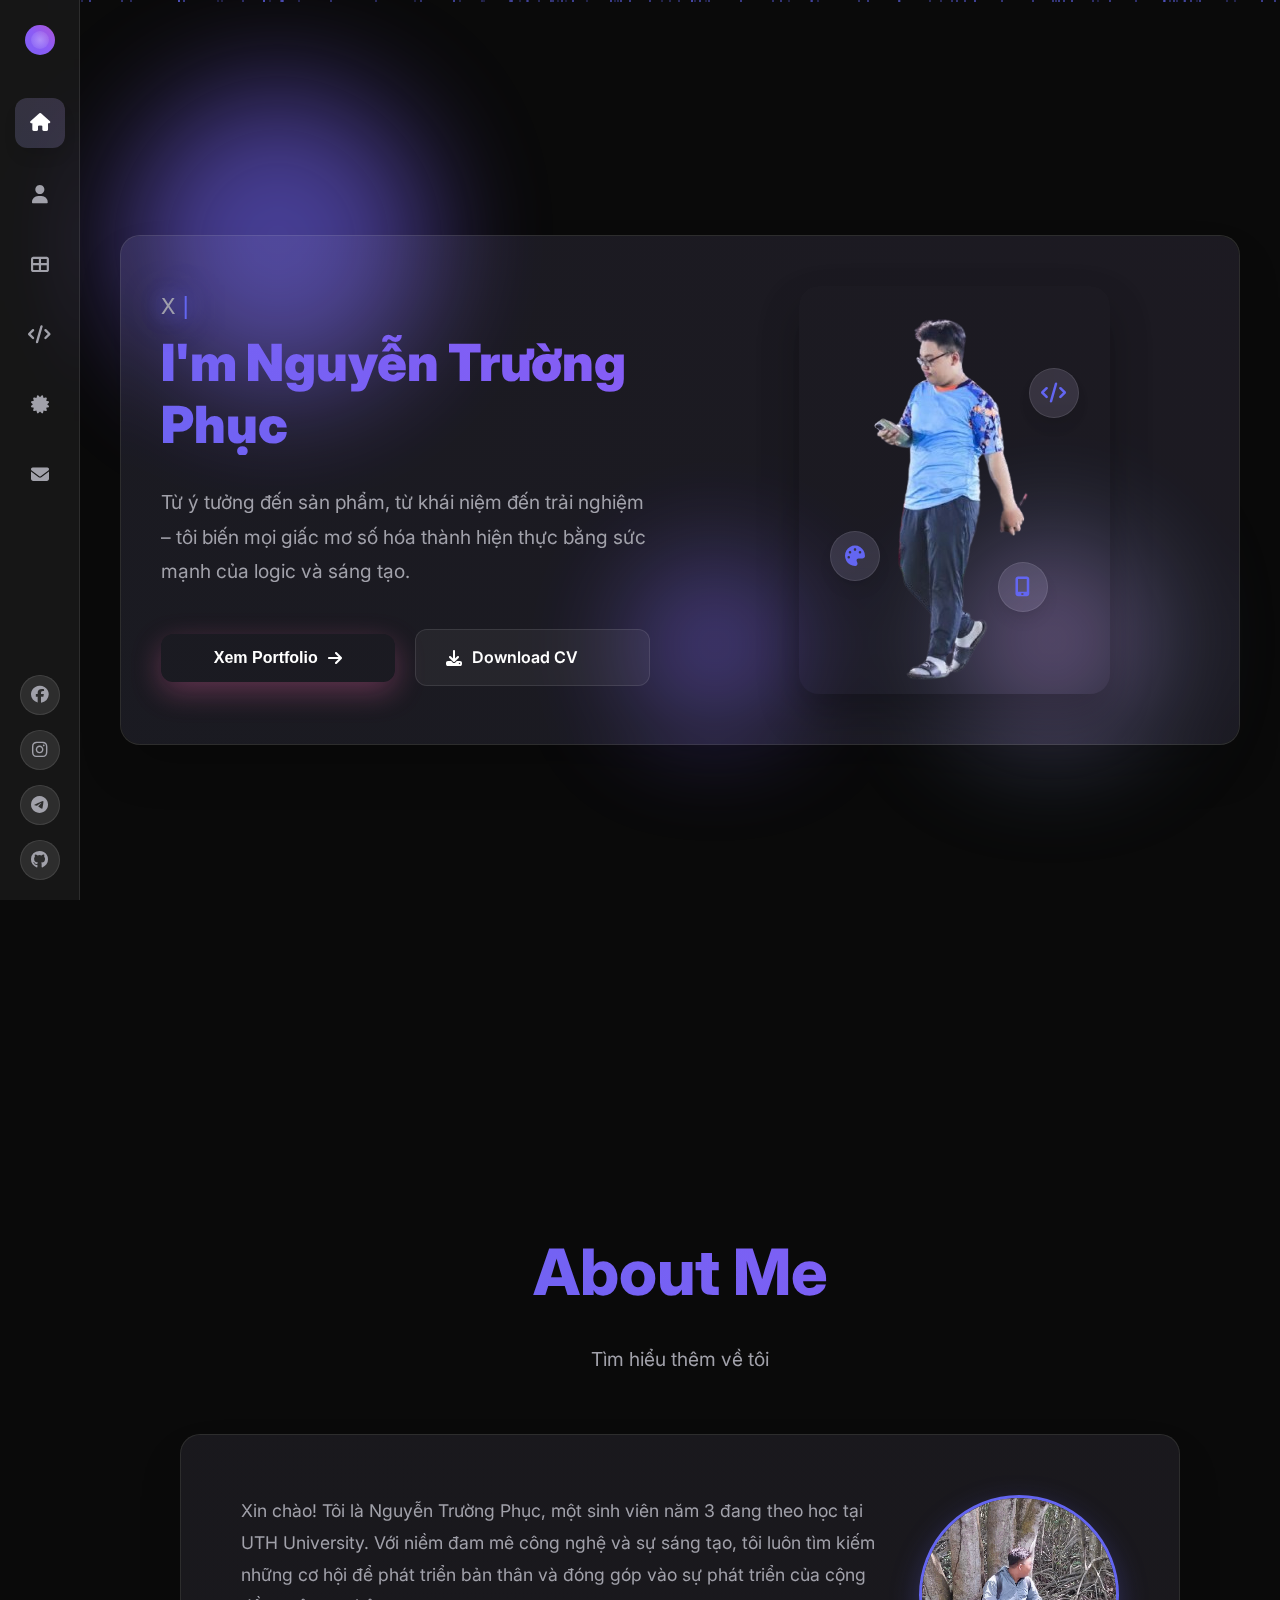
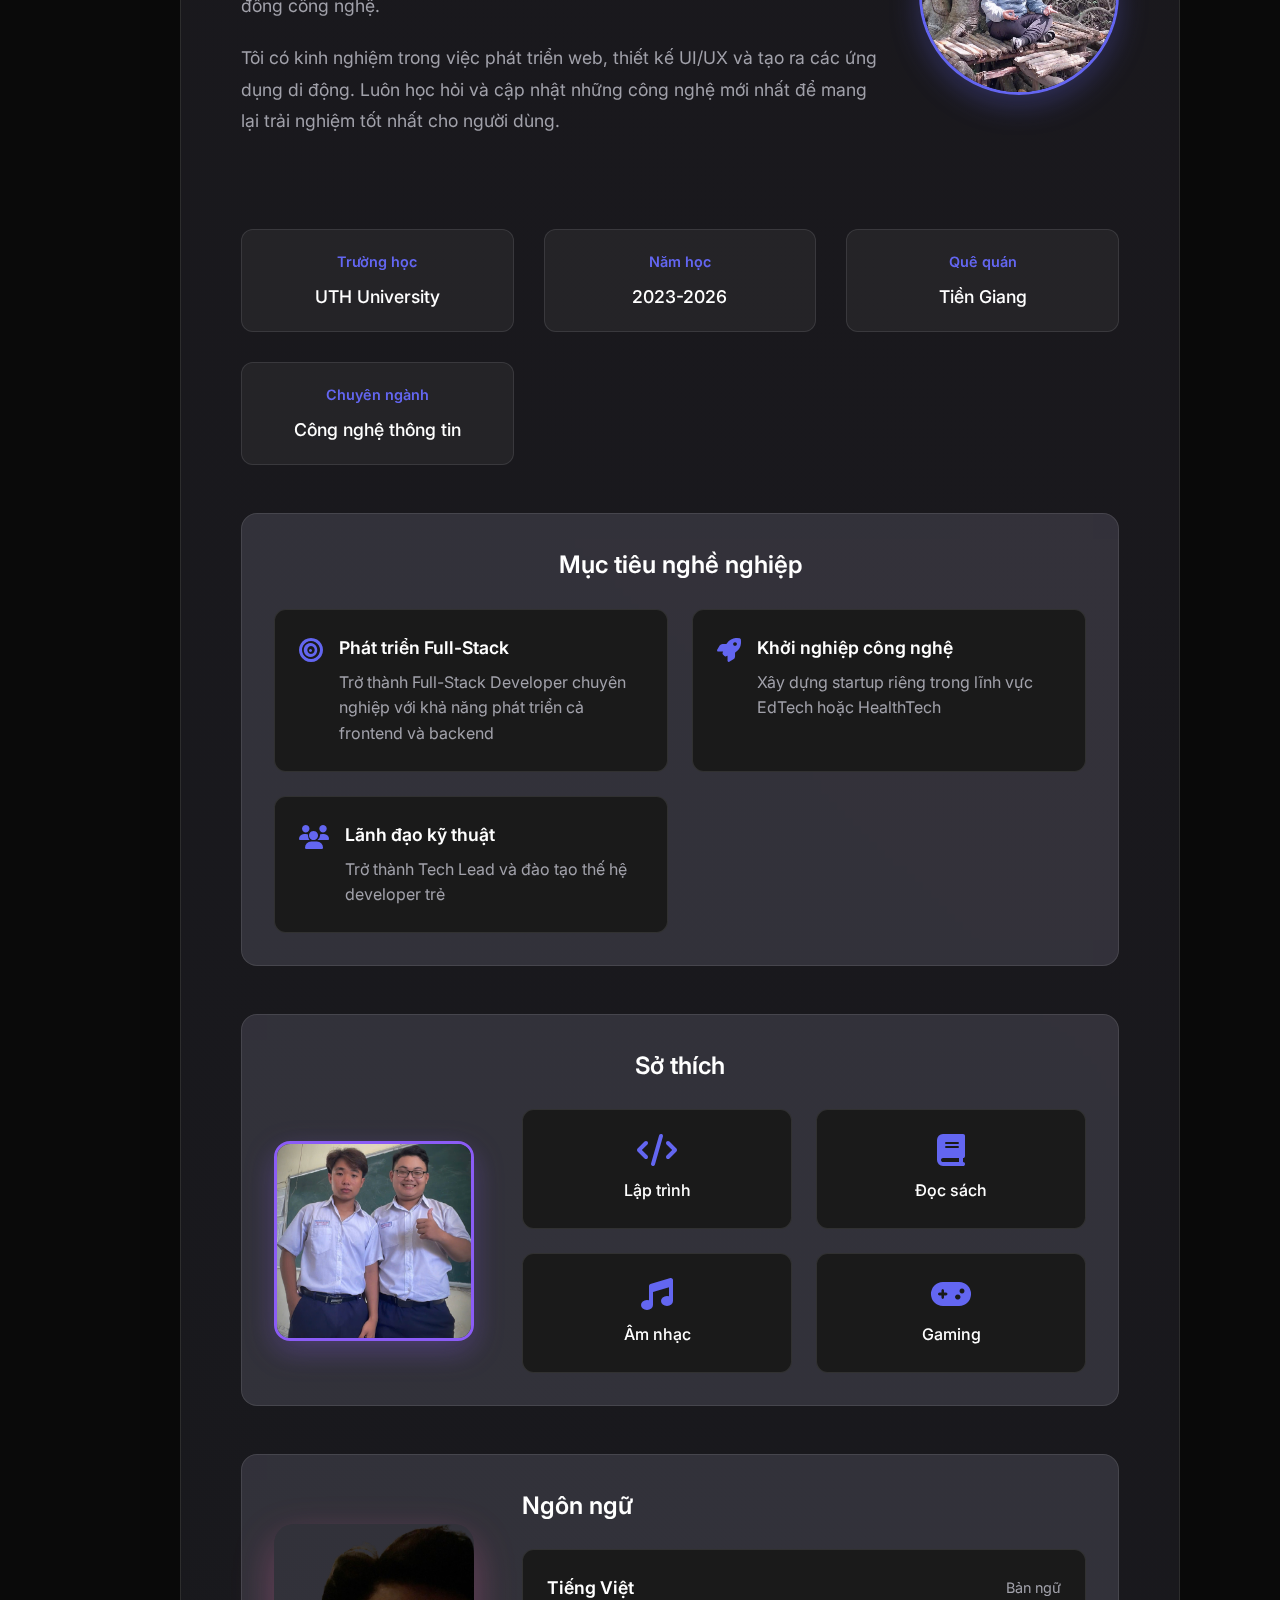
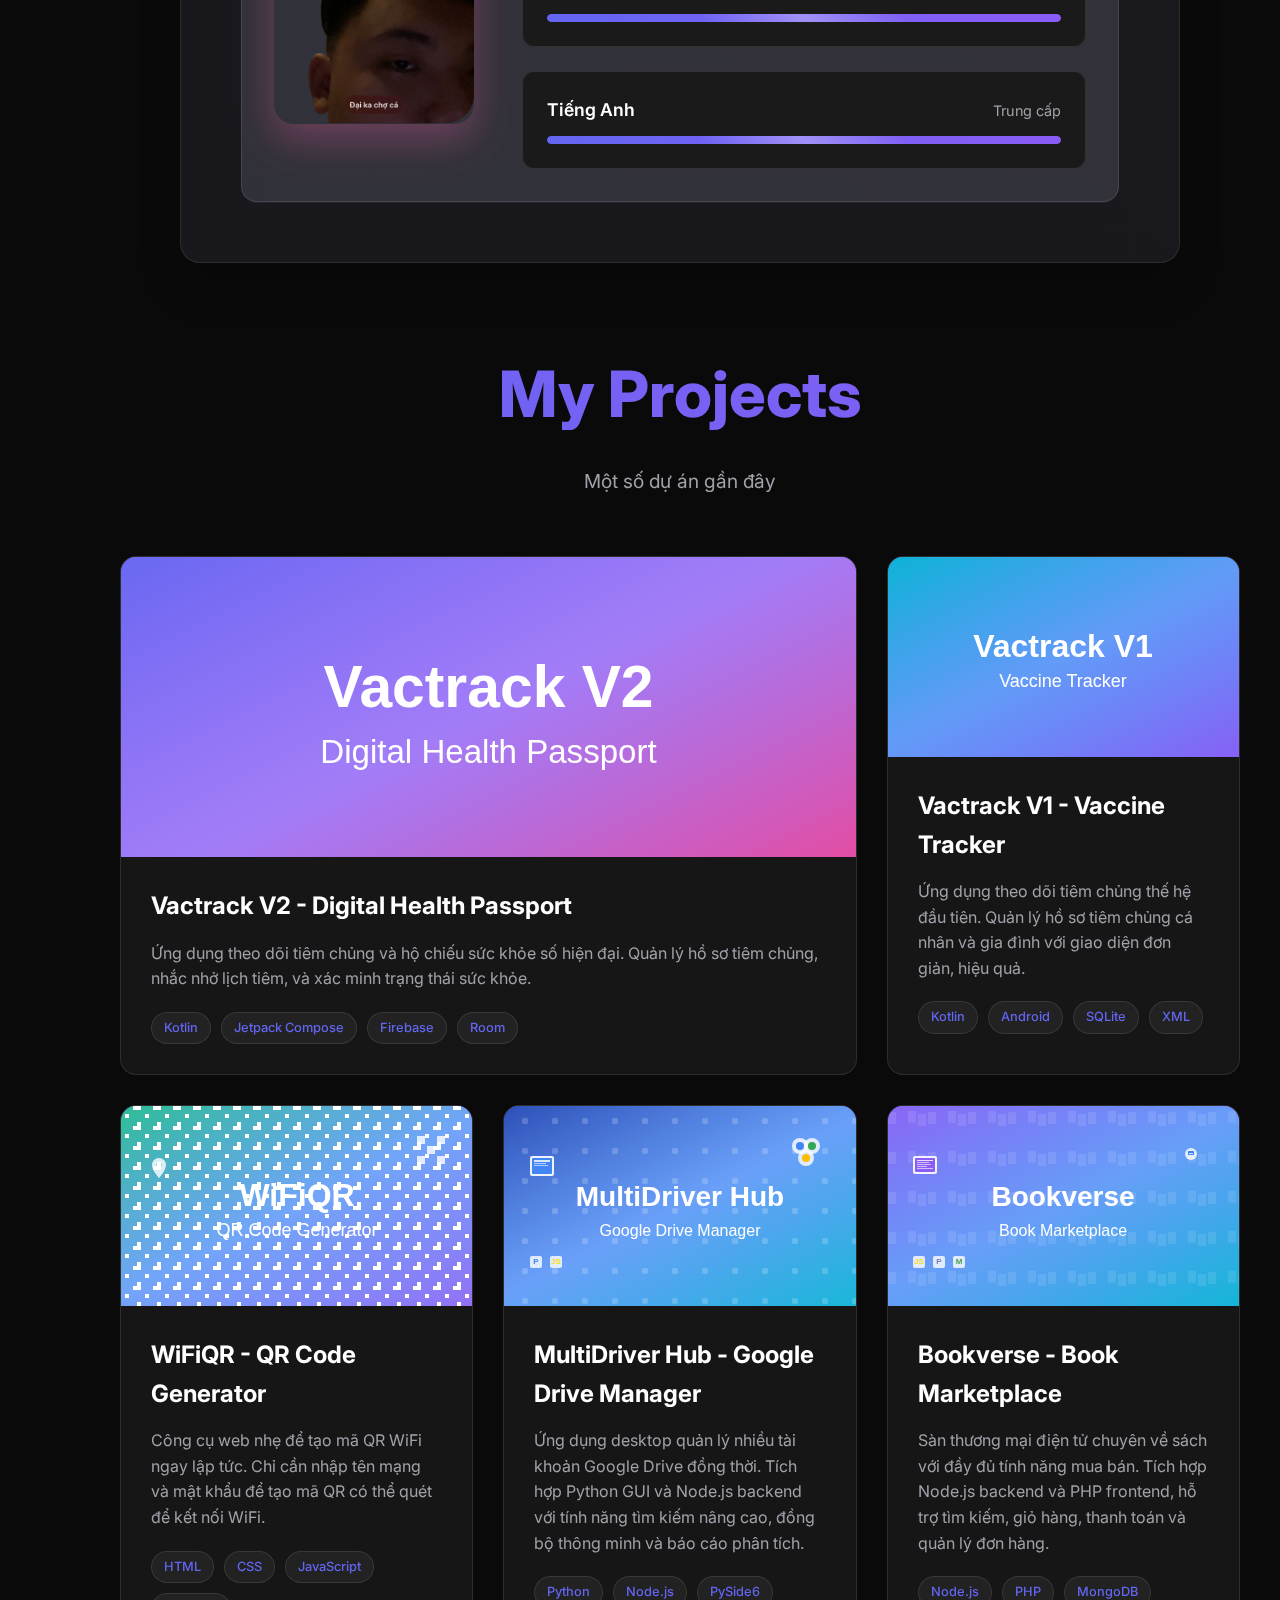
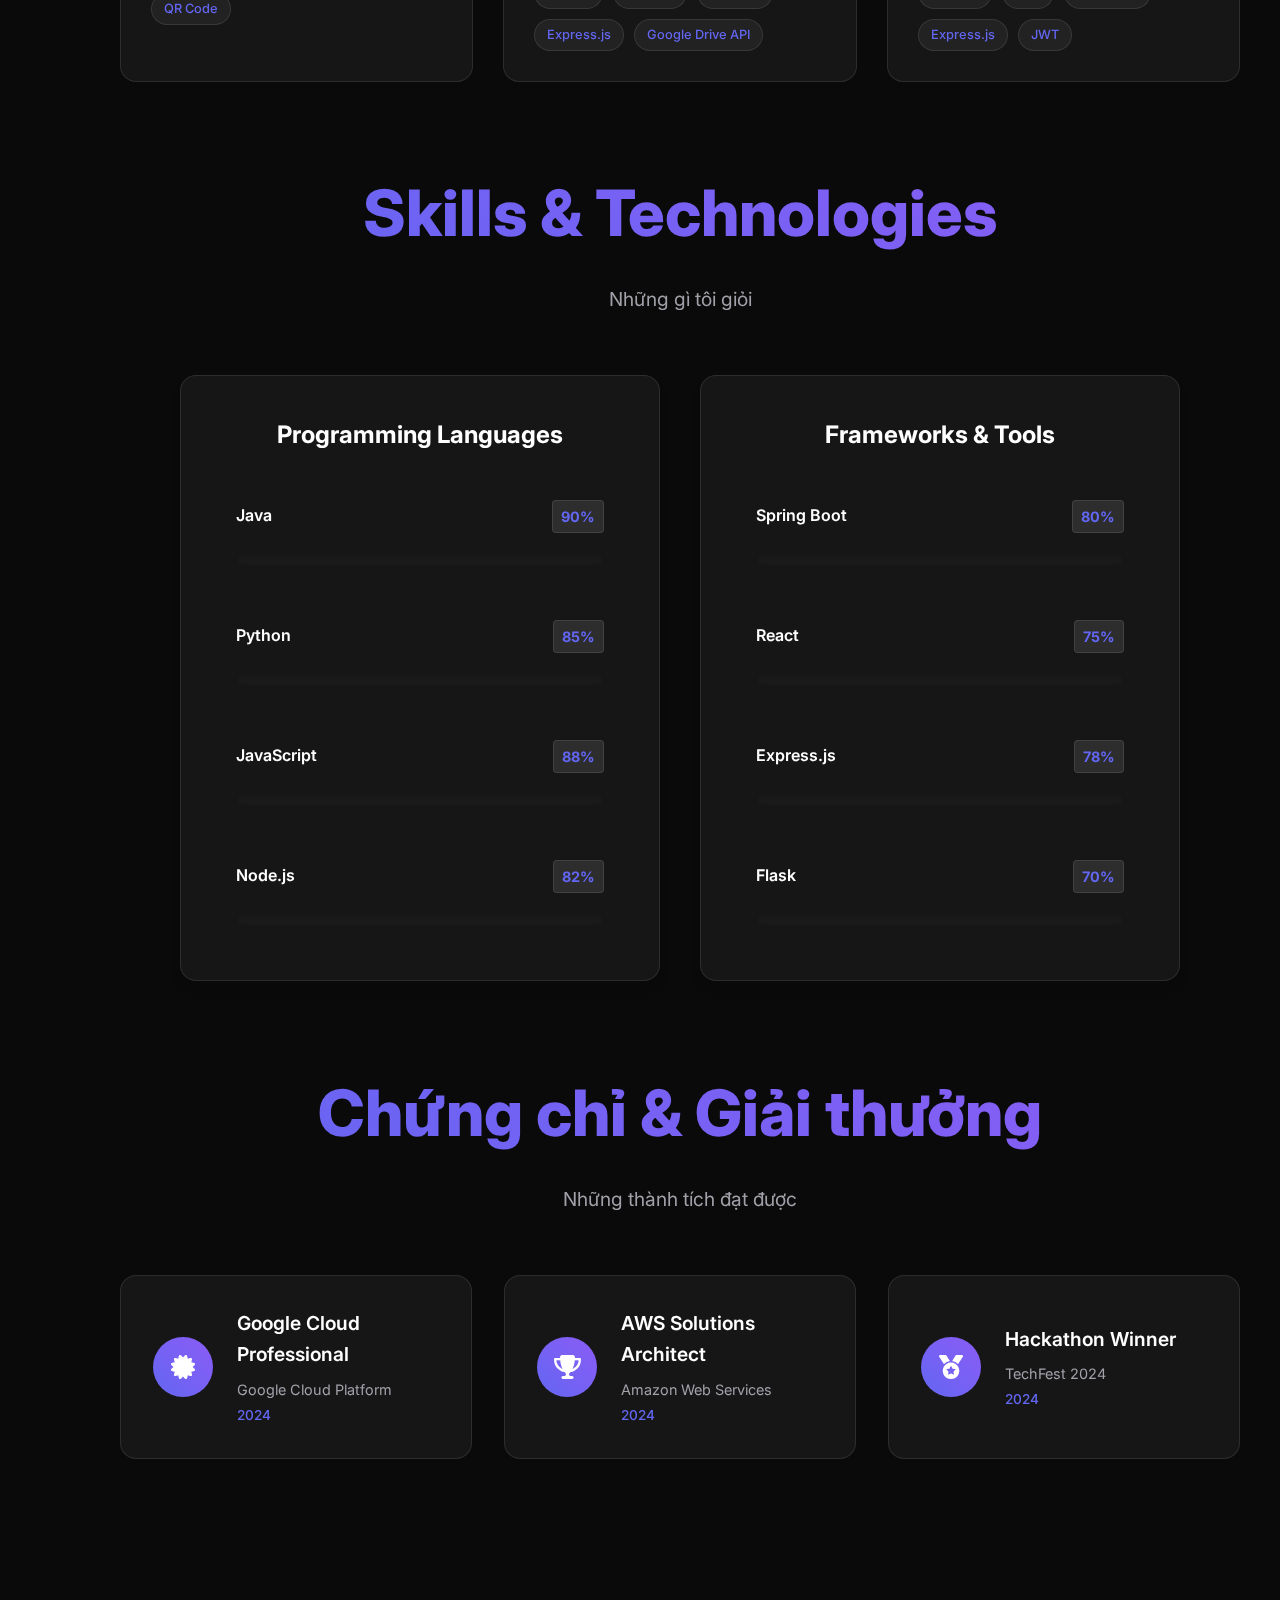
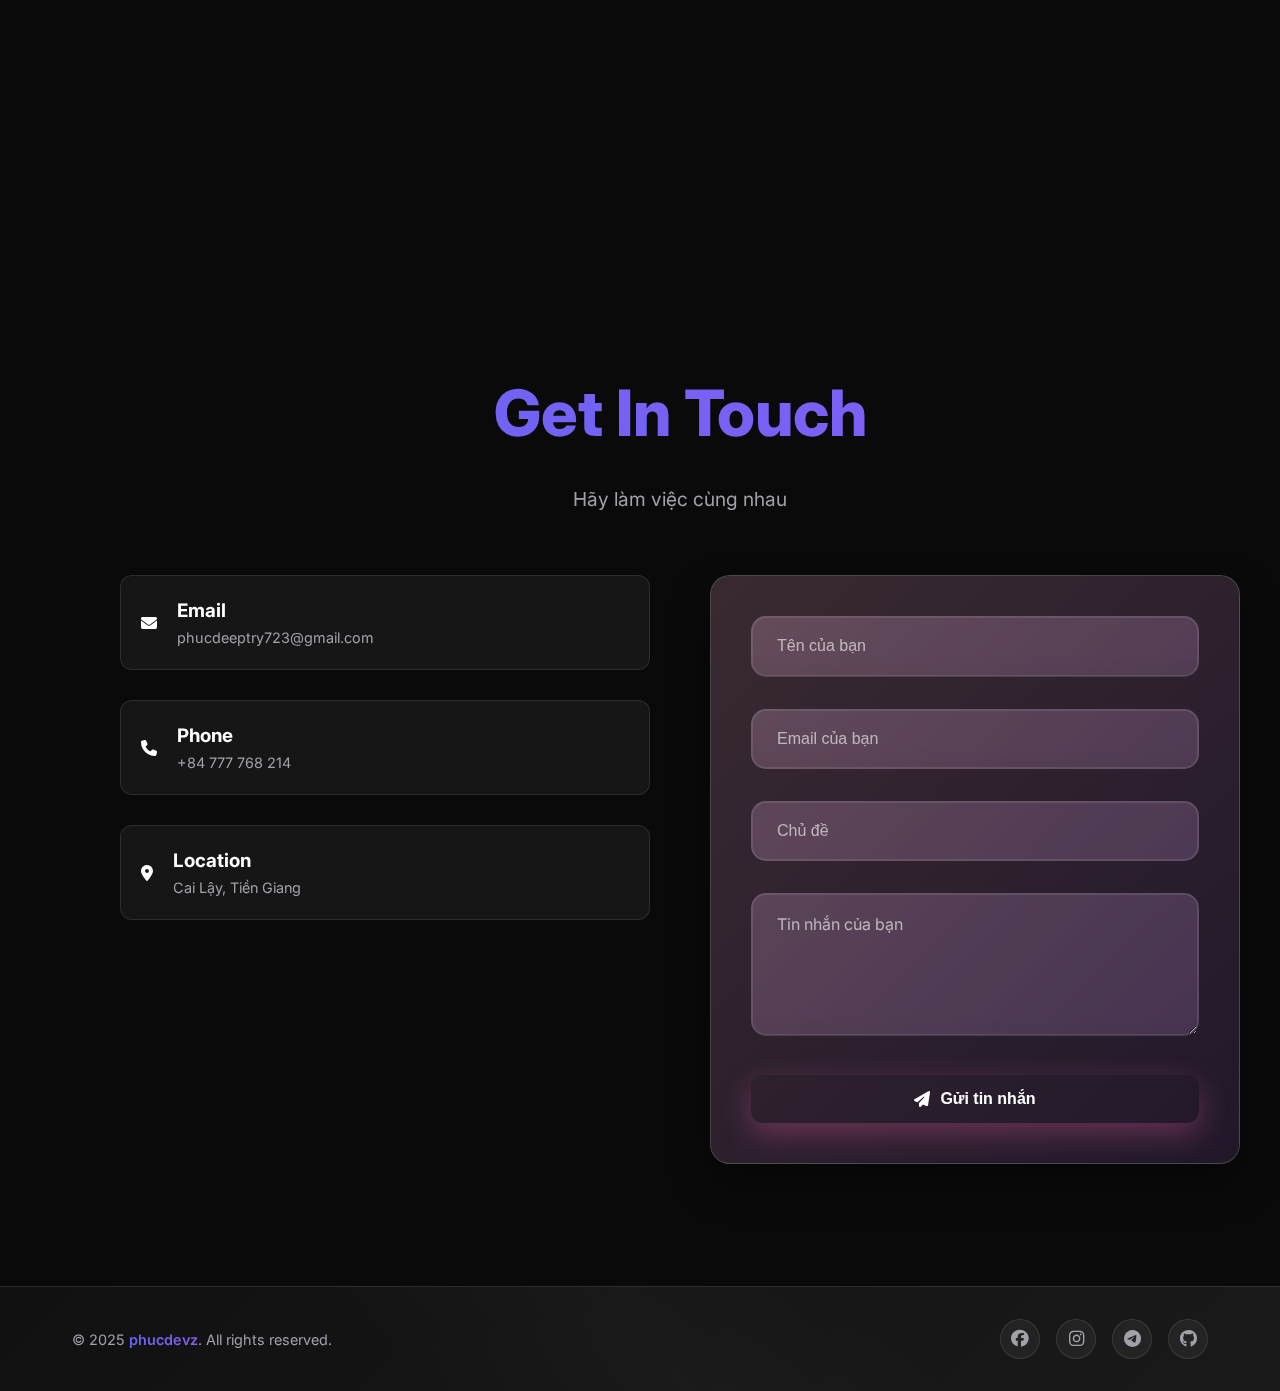
<file: index.html>
<!DOCTYPE html>
<html lang="vi">
<head>
    <meta charset="UTF-8">
    <meta name="viewport" content="width=device-width, initial-scale=1.0">
    <title>Nguyễn Trường Phục - Portfolio</title>
    <link href="https://fonts.googleapis.com/css2?family=Inter:wght@300;400;500;600;700;800;900&display=swap" rel="stylesheet">
    <link rel="stylesheet" href="https://cdnjs.cloudflare.com/ajax/libs/font-awesome/6.4.0/css/all.min.css">
    <link rel="stylesheet" href="styles.css">
</head>
<body>
    <div class="bg-effects">
        <div class="gradient-orb orb-1"></div>
        <div class="gradient-orb orb-2"></div>
        <div class="gradient-orb orb-3"></div>
    <div class="particles" id="particles"></div>
    </div>

    <nav class="sidebar">
        <div class="sidebar-header">
            <div class="logo">
                <div class="logo-icon">
                    <div class="logo-sphere"></div>
                </div>
            </div>
        </div>
        
        <div class="sidebar-nav">
            <a href="#home" class="nav-item active" data-tooltip="Home">
                <i class="fas fa-home"></i>
            </a>
            <a href="#about" class="nav-item" data-tooltip="About">
                <i class="fas fa-user"></i>
            </a>
            <a href="#projects" class="nav-item" data-tooltip="Projects">
                <i class="fas fa-th-large"></i>
            </a>
            <a href="#skills" class="nav-item" data-tooltip="Skills">
                <i class="fas fa-code"></i>
            </a>
            <a href="#certificates" class="nav-item" data-tooltip="Certificates">
                <i class="fas fa-certificate"></i>
            </a>
            <a href="#contact" class="nav-item" data-tooltip="Contact">
                <i class="fas fa-envelope"></i>
            </a>
        </div>

        <div class="sidebar-footer">
            <div class="social-links">
                <a href="https://facebook.com/phucdev.z" class="social-link" target="_blank"><i class="fab fa-facebook"></i></a>
                <a href="https://instagram.com/_phucdev.z" class="social-link" target="_blank"><i class="fab fa-instagram"></i></a>
                <a href="https://t.me/agencyluuvong" class="social-link" target="_blank"><i class="fab fa-telegram"></i></a>
                <a href="https://github.com/phucdevz" class="social-link" target="_blank"><i class="fab fa-github"></i></a>
            </div>
        </div>
    </nav>

    <main class="main-content">
        <section id="home" class="section active">
            <div class="hero-container">
                <div class="hero-card">
        <div class="hero-content">
                        <div class="hero-text">
                            <h1 class="hero-title">
                                <span class="greeting typewriter" data-text="Xin chào,"></span>
                                <span class="name">I'm Nguyễn Trường Phục</span>
                            </h1>
                            <p class="hero-description">
                                Từ ý tưởng đến sản phẩm, từ khái niệm đến trải nghiệm – tôi biến mọi giấc mơ số hóa thành hiện thực bằng sức mạnh của logic và sáng tạo.
                            </p>
                            <div class="hero-actions">
                                <button class="btn-primary">
                                    <span>Xem Portfolio</span>
                                    <i class="fas fa-arrow-right"></i>
                                </button>
                                <a href="docs/nguyentruongphuc_cv.pdf" class="btn-secondary" download="NguyenTruongPhuc_CV.pdf">
                                    <i class="fas fa-download"></i>
                                    <span>Download CV</span>
                                </a>
                            </div>
                        </div>
                        <div class="hero-visual">
                            <div class="hero-image-container">
                                <img src="images/banner_avt.png" alt="Nguyễn Trường Phục" class="hero-image">
                                <div class="floating-elements">
                                    <div class="floating-icon icon-1"><i class="fas fa-code"></i></div>
                                    <div class="floating-icon icon-2"><i class="fas fa-palette"></i></div>
                                    <div class="floating-icon icon-3"><i class="fas fa-mobile-alt"></i></div>
                                </div>
                            </div>
                        </div>
                    </div>
                </div>
            </div>

            <div class="stats-container">
                <div class="stat-card">
                    <div class="stat-icon">
                        <i class="fas fa-trophy"></i>
                    </div>
                    <div class="stat-content">
                        <div class="stat-number">15+</div>
                        <div class="stat-label">Projects Completed</div>
                    </div>
                </div>
                <div class="stat-card">
                    <div class="stat-icon">
                        <i class="fas fa-users"></i>
                    </div>
                    <div class="stat-content">
                        <div class="stat-number">9</div>
                        <div class="stat-label">GitHub Followers</div>
                    </div>
                </div>
                <div class="stat-card">
                    <div class="stat-icon">
                        <i class="fas fa-star"></i>
                    </div>
                    <div class="stat-content">
                        <div class="stat-number">4.9</div>
                        <div class="stat-label">Client Rating</div>
                    </div>
                </div>
        </div>
    </section>

    <section id="about" class="section">
            <div class="section-header">
            <h2 class="section-title">About Me</h2>
                <p class="section-subtitle">Tìm hiểu thêm về tôi</p>
            </div>
            <div class="about-content">
                <div class="about-card">
                    <div class="about-content-wrapper">
                        <div class="about-text">
                            <p>
                    Xin chào! Tôi là Nguyễn Trường Phục, một sinh viên năm 3 đang theo học tại UTH University. 
                    Với niềm đam mê công nghệ và sự sáng tạo, tôi luôn tìm kiếm những cơ hội để phát triển 
                    bản thân và đóng góp vào sự phát triển của cộng đồng công nghệ.
                </p>
                            <p>
                                Tôi có kinh nghiệm trong việc phát triển web, thiết kế UI/UX và tạo ra các ứng dụng 
                                di động. Luôn học hỏi và cập nhật những công nghệ mới nhất để mang lại trải nghiệm 
                                tốt nhất cho người dùng.
                            </p>
                        </div>
                        <div class="about-photo">
                            <img src="images/banner_avt2.png" alt="Nguyễn Trường Phục - Profile" class="profile-photo">
                        </div>
                    </div>
                    <div class="about-info">
                    <div class="info-item">
                        <div class="info-label">Trường học</div>
                        <div class="info-value">UTH University</div>
                    </div>
                    <div class="info-item">
                        <div class="info-label">Năm học</div>
                        <div class="info-value">2023-2026</div>
                    </div>
                    <div class="info-item">
                        <div class="info-label">Quê quán</div>
                        <div class="info-value">Tiền Giang</div>
                    </div>
                        <div class="info-item">
                            <div class="info-label">Chuyên ngành</div>
                            <div class="info-value">Công nghệ thông tin</div>
                        </div>
                </div>
                
                <div class="career-objectives">
                    <h3 class="objectives-title">Mục tiêu nghề nghiệp</h3>
                    <div class="objectives-content">
                        <div class="objective-item">
                            <i class="fas fa-bullseye"></i>
                            <div class="objective-text">
                                <h4>Phát triển Full-Stack</h4>
                                <p>Trở thành Full-Stack Developer chuyên nghiệp với khả năng phát triển cả frontend và backend</p>
                            </div>
                        </div>
                        <div class="objective-item">
                            <i class="fas fa-rocket"></i>
                            <div class="objective-text">
                                <h4>Khởi nghiệp công nghệ</h4>
                                <p>Xây dựng startup riêng trong lĩnh vực EdTech hoặc HealthTech</p>
                            </div>
                        </div>
                        <div class="objective-item">
                            <i class="fas fa-users"></i>
                            <div class="objective-text">
                                <h4>Lãnh đạo kỹ thuật</h4>
                                <p>Trở thành Tech Lead và đào tạo thế hệ developer trẻ</p>
                            </div>
                        </div>
                    </div>
                </div>
                
                <div class="hobbies-section">
                    <h3 class="hobbies-title">Sở thích</h3>
                    <div class="hobbies-content">
                        <div class="hobbies-photo">
                            <img src="images/banner_avt3.png" alt="Sở thích cá nhân" class="hobby-photo">
                        </div>
                        <div class="hobbies-grid">
                            <div class="hobby-item">
                                <i class="fas fa-code"></i>
                                <span>Lập trình</span>
                            </div>
                            <div class="hobby-item">
                                <i class="fas fa-book"></i>
                                <span>Đọc sách</span>
                            </div>
                            <div class="hobby-item">
                                <i class="fas fa-music"></i>
                                <span>Âm nhạc</span>
                            </div>
                            <div class="hobby-item">
                                <i class="fas fa-gamepad"></i>
                                <span>Gaming</span>
                            </div>
                        </div>
                    </div>
                </div>
                
                <div class="languages-section">
                    <div class="languages-content">
                        <div class="languages-photo">
                            <img src="images/banner_avt1.png" alt="Ngôn ngữ" class="language-photo">
                        </div>
                        <div class="languages-info">
                            <h3 class="languages-title">Ngôn ngữ</h3>
                            <div class="languages-grid">
                                <div class="language-item">
                                    <div class="language-info">
                                        <span class="language-name">Tiếng Việt</span>
                                        <span class="language-level">Bản ngữ</span>
                                    </div>
                                    <div class="language-bar">
                                        <div class="language-progress" data-width="100"></div>
                                    </div>
                                </div>
                                <div class="language-item">
                                    <div class="language-info">
                                        <span class="language-name">Tiếng Anh</span>
                                        <span class="language-level">Trung cấp</span>
                                    </div>
                                    <div class="language-bar">
                                        <div class="language-progress" data-width="75"></div>
                                    </div>
                                </div>
                            </div>
                        </div>
                    </div>
                </div>
            </div>
        </div>
    </section>

    <section id="projects" class="section">
            <div class="section-header">
            <h2 class="section-title">My Projects</h2>
                <p class="section-subtitle">Một số dự án gần đây</p>
            </div>
            <div class="projects-grid">
                <div class="project-card featured">
                    <div class="project-image">
                        <img src="images/vactrack-v2-banner.svg" alt="Vactrack V2 Banner" class="project-banner">
                        <div class="project-overlay">
                            <div class="project-links">
                                <a href="https://github.com/phucdevz/Vactrack_Project_V2_APP" class="project-link" target="_blank"><i class="fas fa-external-link-alt"></i></a>
                                <a href="https://github.com/phucdevz/Vactrack_Project_V2_APP" class="project-link" target="_blank"><i class="fab fa-github"></i></a>
                            </div>
                        </div>
                    </div>
                    <div class="project-content">
                        <h3 class="project-title">Vactrack V2 - Digital Health Passport</h3>
                        <p class="project-description">
                            Ứng dụng theo dõi tiêm chủng và hộ chiếu sức khỏe số hiện đại. 
                            Quản lý hồ sơ tiêm chủng, nhắc nhở lịch tiêm, và xác minh trạng thái sức khỏe.
                        </p>
                        <div class="project-tech">
                            <span class="tech-tag">Kotlin</span>
                            <span class="tech-tag">Jetpack Compose</span>
                            <span class="tech-tag">Firebase</span>
                            <span class="tech-tag">Room</span>
                        </div>
                    </div>
                </div>
                <div class="project-card">
                    <div class="project-image">
                        <img src="images/vactrack-v1-banner.svg" alt="Vactrack V1 Banner" class="project-banner">
                        <div class="project-overlay">
                            <div class="project-links">
                                <a href="https://github.com/phucdevz/Vactrack_Project_V1" class="project-link" target="_blank"><i class="fas fa-external-link-alt"></i></a>
                                <a href="https://github.com/phucdevz/Vactrack_Project_V1" class="project-link" target="_blank"><i class="fab fa-github"></i></a>
                            </div>
                        </div>
                    </div>
                    <div class="project-content">
                        <h3 class="project-title">Vactrack V1 - Vaccine Tracker</h3>
                        <p class="project-description">
                            Ứng dụng theo dõi tiêm chủng thế hệ đầu tiên. 
                            Quản lý hồ sơ tiêm chủng cá nhân và gia đình với giao diện đơn giản, hiệu quả.
                        </p>
                        <div class="project-tech">
                            <span class="tech-tag">Kotlin</span>
                            <span class="tech-tag">Android</span>
                            <span class="tech-tag">SQLite</span>
                            <span class="tech-tag">XML</span>
                        </div>
                    </div>
                </div>
                <div class="project-card">
                    <div class="project-image">
                        <img src="images/wifiqr-banner.svg" alt="WiFiQR Banner" class="project-banner">
                        <div class="project-overlay">
                            <div class="project-links">
                                <a href="https://github.com/phucdevz/WiFiQR" class="project-link" target="_blank"><i class="fas fa-external-link-alt"></i></a>
                                <a href="https://github.com/phucdevz/WiFiQR" class="project-link" target="_blank"><i class="fab fa-github"></i></a>
                            </div>
                        </div>
                    </div>
                    <div class="project-content">
                        <h3 class="project-title">WiFiQR - QR Code Generator</h3>
                    <p class="project-description">
                            Công cụ web nhẹ để tạo mã QR WiFi ngay lập tức. 
                            Chỉ cần nhập tên mạng và mật khẩu để tạo mã QR có thể quét để kết nối WiFi.
                        </p>
                        <div class="project-tech">
                            <span class="tech-tag">HTML</span>
                            <span class="tech-tag">CSS</span>
                            <span class="tech-tag">JavaScript</span>
                            <span class="tech-tag">QR Code</span>
                        </div>
                    </div>
                </div>
                <div class="project-card">
                    <div class="project-image">
                        <img src="images/multidriver-banner.svg" alt="MultiDriver Hub Banner" class="project-banner">
                        <div class="project-overlay">
                            <div class="project-links">
                                <a href="https://github.com/phucdevz/MultiDriver_Hub" class="project-link" target="_blank"><i class="fas fa-external-link-alt"></i></a>
                                <a href="https://github.com/phucdevz/MultiDriver_Hub" class="project-link" target="_blank"><i class="fab fa-github"></i></a>
                            </div>
                        </div>
                    </div>
                    <div class="project-content">
                        <h3 class="project-title">MultiDriver Hub - Google Drive Manager</h3>
                    <p class="project-description">
                            Ứng dụng desktop quản lý nhiều tài khoản Google Drive đồng thời. 
                            Tích hợp Python GUI và Node.js backend với tính năng tìm kiếm nâng cao, đồng bộ thông minh và báo cáo phân tích.
                        </p>
                        <div class="project-tech">
                            <span class="tech-tag">Python</span>
                            <span class="tech-tag">Node.js</span>
                            <span class="tech-tag">PySide6</span>
                            <span class="tech-tag">Express.js</span>
                            <span class="tech-tag">Google Drive API</span>
                        </div>
                    </div>
                </div>
                <div class="project-card">
                    <div class="project-image">
                        <img src="images/bookverse-banner.svg" alt="Bookverse Banner" class="project-banner">
                        <div class="project-overlay">
                            <div class="project-links">
                                <a href="https://github.com/phucdevz/Bookverse" class="project-link" target="_blank"><i class="fas fa-external-link-alt"></i></a>
                                <a href="https://github.com/phucdevz/Bookverse" class="project-link" target="_blank"><i class="fab fa-github"></i></a>
                            </div>
                        </div>
                    </div>
                    <div class="project-content">
                        <h3 class="project-title">Bookverse - Book Marketplace</h3>
                    <p class="project-description">
                            Sàn thương mại điện tử chuyên về sách với đầy đủ tính năng mua bán. 
                            Tích hợp Node.js backend và PHP frontend, hỗ trợ tìm kiếm, giỏ hàng, thanh toán và quản lý đơn hàng.
                        </p>
                        <div class="project-tech">
                            <span class="tech-tag">Node.js</span>
                            <span class="tech-tag">PHP</span>
                            <span class="tech-tag">MongoDB</span>
                            <span class="tech-tag">Express.js</span>
                            <span class="tech-tag">JWT</span>
                        </div>
                    </div>
                </div>
            </div>
        </section>

        <section id="skills" class="section">
            <div class="section-header">
                <h2 class="section-title">Skills & Technologies</h2>
                <p class="section-subtitle">Những gì tôi giỏi</p>
            </div>
            <div class="skills-content">
                <div class="skills-categories">
                    <div class="skill-category">
                        <h3 class="category-title">Programming Languages</h3>
                        <div class="skill-items">
                            <div class="skill-item">
                                <div class="skill-header">
                                    <span class="skill-name">Java</span>
                                    <span class="skill-percentage">90%</span>
                                </div>
                                <div class="skill-bar">
                                    <div class="skill-progress" data-width="90"></div>
                                </div>
                            </div>
                            <div class="skill-item">
                                <div class="skill-header">
                                    <span class="skill-name">Python</span>
                                    <span class="skill-percentage">85%</span>
                                </div>
                                <div class="skill-bar">
                                    <div class="skill-progress" data-width="85"></div>
                                </div>
                            </div>
                            <div class="skill-item">
                                <div class="skill-header">
                                    <span class="skill-name">JavaScript</span>
                                    <span class="skill-percentage">88%</span>
                                </div>
                                <div class="skill-bar">
                                    <div class="skill-progress" data-width="88"></div>
                                </div>
                            </div>
                            <div class="skill-item">
                                <div class="skill-header">
                                    <span class="skill-name">Node.js</span>
                                    <span class="skill-percentage">82%</span>
                                </div>
                                <div class="skill-bar">
                                    <div class="skill-progress" data-width="82"></div>
                                </div>
                            </div>
                        </div>
                    </div>
                    <div class="skill-category">
                        <h3 class="category-title">Frameworks & Tools</h3>
                        <div class="skill-items">
                            <div class="skill-item">
                                <div class="skill-header">
                                    <span class="skill-name">Spring Boot</span>
                                    <span class="skill-percentage">80%</span>
                                </div>
                                <div class="skill-bar">
                                    <div class="skill-progress" data-width="80"></div>
                                </div>
                            </div>
                            <div class="skill-item">
                                <div class="skill-header">
                                    <span class="skill-name">React</span>
                                    <span class="skill-percentage">75%</span>
                                </div>
                                <div class="skill-bar">
                                    <div class="skill-progress" data-width="75"></div>
                                </div>
                            </div>
                            <div class="skill-item">
                                <div class="skill-header">
                                    <span class="skill-name">Express.js</span>
                                    <span class="skill-percentage">78%</span>
                                </div>
                                <div class="skill-bar">
                                    <div class="skill-progress" data-width="78"></div>
                                </div>
                            </div>
                            <div class="skill-item">
                                <div class="skill-header">
                                    <span class="skill-name">Flask</span>
                                    <span class="skill-percentage">70%</span>
                                </div>
                                <div class="skill-bar">
                                    <div class="skill-progress" data-width="70"></div>
                                </div>
                            </div>
                        </div>
                </div>
            </div>
        </div>
    </section>

    <section id="certificates" class="section">
        <div class="section-header">
            <h2 class="section-title">Chứng chỉ & Giải thưởng</h2>
            <p class="section-subtitle">Những thành tích đạt được</p>
        </div>
        <div class="certificates-content">
            <div class="certificates-grid">
                <div class="certificate-item">
                    <div class="certificate-icon">
                        <i class="fas fa-certificate"></i>
                    </div>
                    <div class="certificate-info">
                        <h3 class="certificate-title">Google Cloud Professional</h3>
                        <p class="certificate-issuer">Google Cloud Platform</p>
                        <p class="certificate-date">2024</p>
                    </div>
                </div>
                <div class="certificate-item">
                    <div class="certificate-icon">
                        <i class="fas fa-trophy"></i>
                    </div>
                    <div class="certificate-info">
                        <h3 class="certificate-title">AWS Solutions Architect</h3>
                        <p class="certificate-issuer">Amazon Web Services</p>
                        <p class="certificate-date">2024</p>
                    </div>
                </div>
                <div class="certificate-item">
                    <div class="certificate-icon">
                        <i class="fas fa-medal"></i>
                    </div>
                    <div class="certificate-info">
                        <h3 class="certificate-title">Hackathon Winner</h3>
                        <p class="certificate-issuer">TechFest 2024</p>
                        <p class="certificate-date">2024</p>
                    </div>
                </div>
            </div>
        </div>
    </section>

    <section id="contact" class="section">
            <div class="section-header">
            <h2 class="section-title">Get In Touch</h2>
                <p class="section-subtitle">Hãy làm việc cùng nhau</p>
            </div>
            <div class="contact-content">
                <div class="contact-info">
                    <div class="contact-item">
                        <i class="fas fa-envelope"></i>
                        <div class="contact-details">
                            <h3>Email</h3>
                            <p>phucdeeptry723@gmail.com</p>
                        </div>
                    </div>
                    <div class="contact-item">
                        <i class="fas fa-phone"></i>
                        <div class="contact-details">
                            <h3>Phone</h3>
                            <p>+84 777 768 214</p>
                        </div>
                    </div>
                    <div class="contact-item">
                        <i class="fas fa-map-marker-alt"></i>
                        <div class="contact-details">
                            <h3>Location</h3>
                            <p>Cai Lậy, Tiền Giang</p>
                        </div>
                    </div>
                </div>
                
                <form class="contact-form">
                <div class="form-group">
                        <input type="text" id="name" name="name" placeholder="Tên của bạn" required>
                </div>
                <div class="form-group">
                        <input type="email" id="email" name="email" placeholder="Email của bạn" required>
                </div>
                <div class="form-group">
                        <input type="text" id="subject" name="subject" placeholder="Chủ đề" required>
                </div>
                <div class="form-group">
                        <textarea id="message" name="message" placeholder="Tin nhắn của bạn" rows="5" required></textarea>
                </div>
                    <button type="submit" class="btn-primary">
                        <i class="fas fa-paper-plane"></i>
                        Gửi tin nhắn
                    </button>
            </form>
            </div>
        </div>
    </section>
    </main>

    <footer class="footer">
        <div class="footer-content">
            <div class="footer-text">
                <p>&copy; 2025 <span class="footer-highlight">phucdevz</span>. All rights reserved.</p>
            </div>
            <div class="footer-social">
                <a href="https://facebook.com/phucdev.z" class="social-link" target="_blank" aria-label="Facebook">
                    <i class="fab fa-facebook"></i>
                </a>
                <a href="https://instagram.com/_phucdev.z" class="social-link" target="_blank" aria-label="Instagram">
                    <i class="fab fa-instagram"></i>
                </a>
                <a href="https://t.me/agencyluuvong" class="social-link" target="_blank" aria-label="Telegram">
                    <i class="fab fa-telegram"></i>
                </a>
                <a href="https://github.com/phucdevz" class="social-link" target="_blank" aria-label="GitHub">
                    <i class="fab fa-github"></i>
                </a>
            </div>
        </div>
    </footer>

    <script src="script.js"></script>
</body>
</html>
</file>
<file: styles.css>
/* CSS Variables */
:root {
    --bg-primary: #0a0a0a;
    --bg-secondary: #111111;
    --bg-tertiary: #1a1a1a;
    --accent-primary: #6366f1;
    --accent-secondary: #8b5cf6;
    --accent-tertiary: #ec4899;
    --accent-quaternary: #06b6d4;
    --text-primary: #ffffff;
    --text-secondary: #a1a1aa;
    --text-muted: #71717a;
    --glass-bg: rgba(255, 255, 255, 0.05);
    --glass-border: rgba(255, 255, 255, 0.1);
    --glass-hover: rgba(255, 255, 255, 0.1);
    --shadow-sm: 0 1px 2px 0 rgba(0, 0, 0, 0.05);
    --shadow-md: 0 4px 6px -1px rgba(0, 0, 0, 0.1);
    --shadow-lg: 0 10px 15px -3px rgba(0, 0, 0, 0.1);
    --shadow-xl: 0 20px 25px -5px rgba(0, 0, 0, 0.1);
    --shadow-2xl: 0 25px 50px -12px rgba(0, 0, 0, 0.25);
    --border-radius: 12px;
    --border-radius-lg: 16px;
    --border-radius-xl: 20px;
    --transition: all 0.3s cubic-bezier(0.4, 0, 0.2, 1);
    --transition-fast: all 0.15s cubic-bezier(0.4, 0, 0.2, 1);
}

/* Reset & Base Styles */
* {
    margin: 0;
    padding: 0;
    box-sizing: border-box;
}

html {
    scroll-behavior: smooth;
    overflow-x: hidden;
}

body {
    font-family: 'Inter', -apple-system, BlinkMacSystemFont, 'Segoe UI', Roboto, sans-serif;
    background: var(--bg-primary);
    color: var(--text-primary);
    line-height: 1.6;
    overflow-x: hidden;
    min-height: 100vh;
}

/* Background Effects */
.bg-effects {
    position: fixed;
    top: 0;
    left: 0;
    width: 100%;
    height: 100%;
    pointer-events: none;
    z-index: -1;
    overflow: hidden;
}

.gradient-orb {
    position: absolute;
    border-radius: 50%;
    filter: blur(60px);
    opacity: 0.6;
    animation: float 20s infinite ease-in-out;
}

.orb-1 {
    width: 300px;
    height: 300px;
    background: radial-gradient(circle, var(--accent-primary), var(--accent-secondary));
    top: 10%;
    left: 10%;
    animation-delay: 0s;
}

.orb-2 {
    width: 200px;
    height: 200px;
    background: radial-gradient(circle, var(--accent-tertiary), var(--accent-quaternary));
    top: 60%;
    right: 10%;
    animation-delay: -7s;
}

.orb-3 {
    width: 150px;
    height: 150px;
    background: radial-gradient(circle, var(--accent-secondary), var(--accent-primary));
    bottom: 20%;
    left: 50%;
    animation-delay: -14s;
}

@keyframes float {
    0%, 100% {
        transform: translate(0, 0) scale(1);
    }
    33% {
        transform: translate(30px, -30px) scale(1.1);
    }
    66% {
        transform: translate(-20px, 20px) scale(0.9);
    }
}

/* Particles */
.particles {
    position: absolute;
    top: 0;
    left: 0;
    width: 100%;
    height: 100%;
    pointer-events: none;
}

.particle {
    position: absolute;
    width: 2px;
    height: 2px;
    background: var(--accent-primary);
    border-radius: 50%;
    animation: particleFloat 15s infinite linear;
    opacity: 0.6;
}

@keyframes particleFloat {
    0% {
        transform: translateY(100vh) rotate(0deg);
        opacity: 0;
    }
    10% {
        opacity: 1;
    }
    90% {
        opacity: 1;
    }
    100% {
        transform: translateY(-100px) rotate(360deg);
        opacity: 0;
    }
}

/* Sidebar Navigation */
.sidebar {
    position: fixed;
    top: 0;
    left: 0;
    width: 80px;
    height: 100vh;
    background: var(--glass-bg);
    backdrop-filter: blur(20px);
    border-right: 1px solid var(--glass-border);
    z-index: 1000;
    display: flex;
    flex-direction: column;
    transition: var(--transition);
}

.sidebar-header {
    padding: 20px;
    display: flex;
    justify-content: center;
    align-items: center;
}

.logo {
    width: 40px;
    height: 40px;
    position: relative;
}

.logo-icon {
    width: 100%;
    height: 100%;
    position: relative;
    display: flex;
    align-items: center;
    justify-content: center;
}

.logo-sphere {
    width: 30px;
    height: 30px;
    border-radius: 50%;
    background: linear-gradient(45deg, var(--accent-primary), var(--accent-secondary), var(--accent-tertiary));
    background-size: 300% 300%;
    animation: gradientShift 3s ease-in-out infinite;
    position: relative;
    overflow: hidden;
}

.logo-sphere::before {
    content: '';
    position: absolute;
    top: 50%;
    left: 50%;
    width: 60%;
    height: 60%;
    background: radial-gradient(circle, rgba(255, 255, 255, 0.3), transparent);
    border-radius: 50%;
    transform: translate(-50%, -50%);
}

@keyframes gradientShift {
    0%, 100% { background-position: 0% 50%; }
    50% { background-position: 100% 50%; }
}

.sidebar-nav {
    flex: 1;
    display: flex;
    flex-direction: column;
    align-items: center;
    gap: 20px;
    padding: 20px 0;
}

.nav-item {
    width: 50px;
    height: 50px;
    display: flex;
    align-items: center;
    justify-content: center;
    border-radius: var(--border-radius);
    background: transparent;
    color: var(--text-secondary);
    text-decoration: none;
    transition: var(--transition);
    position: relative;
    overflow: hidden;
}

.nav-item::before {
    content: '';
    position: absolute;
    top: 0;
    left: 0;
    right: 0;
    bottom: 0;
    background: linear-gradient(45deg, var(--accent-primary), var(--accent-secondary));
    opacity: 0;
    transition: var(--transition);
    border-radius: var(--border-radius);
}

.nav-item:hover::before,
.nav-item.active::before {
    opacity: 0.1;
}

.nav-item:hover,
.nav-item.active {
    color: var(--text-primary);
    background: var(--glass-hover);
    transform: translateY(-2px);
    box-shadow: var(--shadow-lg);
}

.nav-item i {
    font-size: 18px;
    position: relative;
    z-index: 1;
}

.nav-item[data-tooltip]:hover::after {
    content: attr(data-tooltip);
    position: absolute;
    left: 100%;
    top: 50%;
    transform: translateY(-50%);
    background: var(--bg-secondary);
    color: var(--text-primary);
    padding: 8px 12px;
    border-radius: 6px;
    font-size: 12px;
    white-space: nowrap;
    margin-left: 10px;
    box-shadow: var(--shadow-lg);
    z-index: 1001;
}

.sidebar-footer {
    padding: 20px;
    display: flex;
    justify-content: center;
}

.social-links {
    display: flex;
    flex-direction: column;
    gap: 15px;
}

.social-link {
    width: 40px;
    height: 40px;
    display: flex;
    align-items: center;
    justify-content: center;
    border-radius: var(--border-radius);
    background: var(--glass-bg);
    color: var(--text-secondary);
    text-decoration: none;
    transition: var(--transition);
    border: 1px solid var(--glass-border);
}

.social-link:hover {
    background: var(--glass-hover);
    color: var(--text-primary);
    transform: translateY(-2px);
    box-shadow: var(--shadow-md);
}

/* Main Content */
.main-content {
    margin-left: 80px;
    min-height: 100vh;
    position: relative;
    display: flex;
    flex-direction: column;
}

.section {
    min-height: 100vh;
    padding: 40px;
    display: block;
    opacity: 1;
    transform: translateY(0);
    transition: var(--transition);
    position: relative;
    z-index: 1;
}

.section.active {
    display: block;
    opacity: 1;
    transform: translateY(0);
}

/* Ensure all sections are visible */
#home, #about, #projects, #skills, #contact {
    display: block !important;
    opacity: 1 !important;
    transform: translateY(0) !important;
}

.section-header {
    text-align: center;
    margin-bottom: 60px;
}

.section-title {
    font-size: clamp(2.5rem, 5vw, 4rem);
    font-weight: 800;
    background: linear-gradient(45deg, var(--accent-primary), var(--accent-secondary));
    -webkit-background-clip: text;
    -webkit-text-fill-color: transparent;
    background-clip: text;
    margin-bottom: 20px;
    animation: titleReveal 1s ease-out;
}

.section-subtitle {
    font-size: 1.2rem;
    color: var(--text-secondary);
    font-weight: 400;
}

@keyframes titleReveal {
    0% {
        opacity: 0;
        transform: translateY(30px);
    }
    100% {
        opacity: 1;
        transform: translateY(0);
    }
}

/* Hero Section */
.hero-container {
    display: flex;
    align-items: center;
    justify-content: center;
    min-height: 100vh;
    padding: 40px 0;
}

.hero-card {
    background: var(--glass-bg);
    backdrop-filter: blur(20px);
    border: 1px solid var(--glass-border);
    border-radius: var(--border-radius-xl);
    padding: 60px;
    max-width: 1200px;
    width: 100%;
    box-shadow: var(--shadow-2xl);
    position: relative;
    overflow: hidden;
}

.hero-card::before {
    content: '';
    position: absolute;
    top: 0;
    left: 0;
    right: 0;
    bottom: 0;
    background: linear-gradient(45deg, var(--accent-primary), var(--accent-secondary));
    opacity: 0.05;
    border-radius: var(--border-radius-xl);
}

.hero-content {
    display: grid;
    grid-template-columns: 1fr 1fr;
    gap: 60px;
    align-items: center;
    position: relative;
    z-index: 1;
}

.hero-text {
    animation: slideInLeft 1s ease-out;
}

.hero-title {
    font-size: clamp(2.5rem, 4vw, 4rem);
    font-weight: 900;
    line-height: 1.2;
    margin-bottom: 30px;
}

.hero-title .greeting {
    display: block;
    font-size: 1.5rem;
    color: var(--text-secondary);
    font-weight: 400;
    margin-bottom: 10px;
    font-family: 'Courier New', monospace;
    letter-spacing: 1px;
}

/* Typewriter Effect */
.typewriter {
    position: relative;
    display: inline-block;
    color: var(--accent-primary);
    font-weight: 600;
    text-shadow: 0 0 10px var(--accent-primary);
    min-height: 1.2em;
}

.typewriter::after {
    content: '|';
    color: var(--accent-primary);
    animation: blink 1s infinite;
    font-weight: 300;
    margin-left: 2px;
}

.typewriter.typing-complete::after {
    animation: blink 0.5s infinite;
}

.typewriter.typing::after {
    animation: blink 0.8s infinite;
}

@keyframes blink {
    0%, 50% { opacity: 1; }
    51%, 100% { opacity: 0; }
}

.hero-title .name {
    display: block;
    background: linear-gradient(45deg, var(--accent-primary), var(--accent-secondary), var(--accent-tertiary));
    background-size: 300% 300%;
    -webkit-background-clip: text;
    -webkit-text-fill-color: transparent;
    background-clip: text;
    animation: gradientShift 3s ease-in-out infinite;
}

.hero-title .title {
    display: block;
    font-size: 1.5rem;
    color: var(--accent-primary);
    font-weight: 600;
    margin-top: 10px;
}

.hero-description {
    font-size: 1.2rem;
    color: var(--text-secondary);
    line-height: 1.8;
    margin-bottom: 40px;
}

.hero-actions {
    display: flex;
    gap: 20px;
    flex-wrap: nowrap;
    align-items: center;
}

.hero-actions .btn-primary,
.hero-actions .btn-secondary {
    flex: 1;
    min-width: 0;
}

.btn-primary,
.btn-secondary {
    padding: 15px 30px;
    border-radius: var(--border-radius);
    font-weight: 600;
    font-size: 1rem;
    cursor: pointer;
    transition: var(--transition);
    display: flex;
    align-items: center;
    gap: 10px;
    text-decoration: none;
    border: none;
    position: relative;
    overflow: hidden;
}

.btn-primary {
    background: linear-gradient(135deg, var(--accent-color), var(--accent-secondary));
    color: white;
    box-shadow: 0 10px 30px rgba(255, 105, 180, 0.3);
    width: 100%;
    justify-content: center;
}

.btn-primary::before {
    content: '';
    position: absolute;
    top: 0;
    left: -100%;
    width: 100%;
    height: 100%;
    background: linear-gradient(90deg, transparent, rgba(255, 255, 255, 0.2), transparent);
    transition: left 0.5s ease;
}

.btn-primary:hover {
    transform: translateY(-3px);
    box-shadow: 0 15px 40px rgba(255, 105, 180, 0.4);
}

.btn-primary:hover::before {
    left: 100%;
}

.btn-primary:active {
    transform: translateY(-1px);
}

.btn-secondary {
    background: var(--glass-bg);
    color: var(--text-primary);
    border: 1px solid var(--glass-border);
}

.btn-secondary:hover {
    background: var(--glass-hover);
    transform: translateY(-2px);
    box-shadow: var(--shadow-md);
}

/* Ensure link buttons work like buttons */
a.btn-secondary {
    text-decoration: none;
    color: inherit;
    display: inline-flex;
    align-items: center;
    gap: 10px;
}

a.btn-secondary:hover {
    color: inherit;
    text-decoration: none;
}

/* Hero Visual */
.hero-visual {
    display: flex;
    justify-content: center;
    align-items: center;
    animation: slideInRight 1s ease-out;
}

.hero-image-container {
    position: relative;
    display: flex;
    align-items: center;
    justify-content: center;
}

.hero-image {
    max-width: 100%;
    max-height: 500px;
    width: auto;
    height: auto;
    border-radius: 20px;
    box-shadow: 0 20px 40px rgba(0, 0, 0, 0.3);
    transition: var(--transition);
    position: relative;
    z-index: 2;
}

.hero-image:hover {
    transform: scale(1.05);
    box-shadow: 0 25px 50px rgba(0, 0, 0, 0.4);
}

.character-3d {
    position: relative;
    width: 300px;
    height: 400px;
    display: flex;
    justify-content: center;
    align-items: center;
}

.character-body {
    position: relative;
    width: 120px;
    height: 200px;
    background: linear-gradient(45deg, #1e293b, #334155);
    border-radius: 60px 60px 20px 20px;
    box-shadow: var(--shadow-xl);
    animation: characterFloat 3s ease-in-out infinite;
}

.character-head {
    position: absolute;
    top: -40px;
    left: 50%;
    transform: translateX(-50%);
    width: 60px;
    height: 60px;
    background: linear-gradient(45deg, #fbbf24, #f59e0b);
    border-radius: 50%;
    box-shadow: var(--shadow-lg);
}

.character-torso {
    position: absolute;
    top: 20px;
    left: 50%;
    transform: translateX(-50%);
    width: 80px;
    height: 100px;
    background: linear-gradient(45deg, var(--accent-primary), var(--accent-secondary));
    border-radius: 40px 40px 10px 10px;
}

.character-arms {
    position: absolute;
    top: 30px;
    left: -20px;
    width: 20px;
    height: 60px;
    background: linear-gradient(45deg, #1e293b, #334155);
    border-radius: 10px;
    transform: rotate(-20deg);
}

.character-arms::after {
    content: '';
    position: absolute;
    top: 0;
    right: -40px;
    width: 20px;
    height: 60px;
    background: linear-gradient(45deg, #1e293b, #334155);
    border-radius: 10px;
    transform: rotate(40deg);
}

@keyframes characterFloat {
    0%, 100% { transform: translateY(0); }
    50% { transform: translateY(-10px); }
}

.floating-elements {
    position: absolute;
    top: 0;
    left: 0;
    width: 100%;
    height: 100%;
}

.floating-icon {
    position: absolute;
    width: 50px;
    height: 50px;
    background: var(--glass-bg);
    backdrop-filter: blur(10px);
    border: 1px solid var(--glass-border);
    border-radius: 50%;
    display: flex;
    align-items: center;
    justify-content: center;
    color: var(--accent-primary);
    font-size: 20px;
    animation: iconFloat 4s ease-in-out infinite;
    box-shadow: var(--shadow-lg);
}

.icon-1 {
    top: 20%;
    right: 10%;
    animation-delay: 0s;
}

.icon-2 {
    top: 60%;
    left: 10%;
    animation-delay: -1.5s;
}

.icon-3 {
    bottom: 20%;
    right: 20%;
    animation-delay: -3s;
}

@keyframes iconFloat {
    0%, 100% { transform: translateY(0) rotate(0deg); }
    50% { transform: translateY(-20px) rotate(180deg); }
}

/* Stats Container */
.stats-container {
    display: grid;
    grid-template-columns: repeat(auto-fit, minmax(250px, 1fr));
    gap: 30px;
    margin-top: 60px;
    animation: fadeInUp 1s ease-out 0.5s both;
}

.stat-card {
    background: var(--glass-bg);
    backdrop-filter: blur(20px);
    border: 1px solid var(--glass-border);
    border-radius: var(--border-radius-lg);
    padding: 30px;
    display: flex;
    align-items: center;
    gap: 20px;
    transition: var(--transition);
    position: relative;
    overflow: hidden;
}

.stat-card::before {
    content: '';
    position: absolute;
    top: 0;
    left: 0;
    right: 0;
    bottom: 0;
    background: linear-gradient(45deg, var(--accent-primary), var(--accent-secondary));
    opacity: 0;
    transition: var(--transition);
}

.stat-card:hover::before {
    opacity: 0.05;
}

.stat-card:hover {
    transform: translateY(-5px);
    box-shadow: var(--shadow-xl);
}

.stat-icon {
    width: 60px;
    height: 60px;
    background: linear-gradient(45deg, var(--accent-primary), var(--accent-secondary));
    border-radius: var(--border-radius);
    display: flex;
    align-items: center;
    justify-content: center;
    color: white;
    font-size: 24px;
    position: relative;
    z-index: 1;
}

.stat-content {
    position: relative;
    z-index: 1;
}

.stat-number {
    font-size: 2rem;
    font-weight: 800;
    color: var(--text-primary);
    margin-bottom: 5px;
}

.stat-label {
    color: var(--text-secondary);
    font-size: 0.9rem;
    font-weight: 500;
}

/* About Section */
.about-content {
    max-width: 1000px;
    margin: 0 auto;
}

.about-card {
    background: var(--glass-bg);
    backdrop-filter: blur(20px);
    border: 1px solid var(--glass-border);
    border-radius: var(--border-radius-xl);
    padding: 60px;
    box-shadow: var(--shadow-2xl);
    position: relative;
    overflow: hidden;
}

.about-card::before {
    content: '';
    position: absolute;
    top: 0;
    left: 0;
    right: 0;
    bottom: 0;
    background: linear-gradient(45deg, var(--accent-primary), var(--accent-secondary));
    opacity: 0.03;
}

.about-text {
    position: relative;
    z-index: 1;
    margin-bottom: 40px;
}

.about-text p {
    font-size: 1.1rem;
    color: var(--text-secondary);
    line-height: 1.8;
    margin-bottom: 20px;
}

.about-info {
    display: grid;
    grid-template-columns: repeat(auto-fit, minmax(200px, 1fr));
    gap: 30px;
    position: relative;
    z-index: 1;
}

.info-item {
    text-align: center;
    padding: 20px;
    background: var(--glass-bg);
    border: 1px solid var(--glass-border);
    border-radius: var(--border-radius);
    transition: var(--transition);
}

.info-item:hover {
    transform: translateY(-5px);
    box-shadow: var(--shadow-lg);
}

.info-label {
    font-size: 0.9rem;
    color: var(--accent-primary);
    font-weight: 600;
    margin-bottom: 10px;
}

.info-value {
    font-size: 1.1rem;
    color: var(--text-primary);
    font-weight: 500;
}

/* Projects Section */
.projects-grid {
    display: grid;
    grid-template-columns: repeat(auto-fit, minmax(350px, 1fr));
    gap: 30px;
    max-width: 1200px;
    margin: 0 auto;
}

.project-card {
    background: var(--glass-bg);
    backdrop-filter: blur(20px);
    border: 1px solid var(--glass-border);
    border-radius: var(--border-radius-lg);
    overflow: hidden;
    transition: var(--transition);
    position: relative;
}

.project-card.featured {
    grid-column: span 2;
}

.project-card:hover {
    transform: translateY(-10px);
    box-shadow: var(--shadow-2xl);
}

.project-image {
    height: 200px;
    background: linear-gradient(45deg, var(--accent-primary), var(--accent-secondary));
    position: relative;
    overflow: hidden;
}

.project-banner {
    width: 100%;
    height: 100%;
    object-fit: cover;
    object-position: center;
    transition: var(--transition);
}

.project-card:hover .project-banner {
    transform: scale(1.05);
}

.project-card.featured .project-image {
    height: 300px;
}

.project-overlay {
    position: absolute;
    top: 0;
    left: 0;
    right: 0;
    bottom: 0;
    background: rgba(0, 0, 0, 0.7);
    display: flex;
    align-items: center;
    justify-content: center;
    opacity: 0;
    transition: var(--transition);
}

.project-card:hover .project-overlay {
    opacity: 1;
}

.project-links {
    display: flex;
    gap: 15px;
}

.project-link {
    width: 50px;
    height: 50px;
    background: var(--glass-bg);
    backdrop-filter: blur(10px);
    border: 1px solid var(--glass-border);
    border-radius: 50%;
    display: flex;
    align-items: center;
    justify-content: center;
    color: var(--text-primary);
    text-decoration: none;
    transition: var(--transition);
}

.project-link:hover {
    background: var(--accent-primary);
    transform: scale(1.1);
}

.project-content {
    padding: 30px;
}

.project-title {
    font-size: 1.5rem;
    font-weight: 700;
    color: var(--text-primary);
    margin-bottom: 15px;
}

.project-description {
    color: var(--text-secondary);
    line-height: 1.6;
    margin-bottom: 20px;
}

.project-tech {
    display: flex;
    flex-wrap: wrap;
    gap: 10px;
}

.tech-tag {
    background: var(--glass-bg);
    border: 1px solid var(--glass-border);
    color: var(--accent-primary);
    padding: 5px 12px;
    border-radius: 20px;
    font-size: 0.8rem;
    font-weight: 500;
}

/* Skills Section */
.skills-content {
    max-width: 1000px;
    margin: 0 auto;
}

.skills-categories {
    display: grid;
    grid-template-columns: repeat(auto-fit, minmax(400px, 1fr));
    gap: 40px;
}

.skill-category {
    background: var(--glass-bg);
    backdrop-filter: blur(20px);
    border: 1px solid var(--glass-border);
    border-radius: var(--border-radius-lg);
    padding: 40px;
    box-shadow: var(--shadow-lg);
}

.category-title {
    font-size: 1.5rem;
    font-weight: 700;
    color: var(--text-primary);
    margin-bottom: 30px;
    text-align: center;
}

.skill-items {
    display: flex;
    flex-direction: column;
    gap: 25px;
}

.skill-item {
    display: flex;
    flex-direction: column;
    gap: 10px;
    padding: 15px;
    border-radius: var(--border-radius);
    transition: var(--transition);
    position: relative;
    overflow: hidden;
}

.skill-item::before {
    content: '';
    position: absolute;
    top: 0;
    left: -100%;
    width: 100%;
    height: 100%;
    background: linear-gradient(90deg, transparent, rgba(99, 102, 241, 0.1), transparent);
    transition: left 0.5s ease;
}

.skill-item:hover::before {
    left: 100%;
}

.skill-item:hover {
    background: var(--glass-bg);
    transform: translateY(-2px);
    box-shadow: var(--shadow-lg);
}

.skill-header {
    display: flex;
    justify-content: space-between;
    align-items: center;
    margin-bottom: 10px;
}

.skill-name {
    font-weight: 600;
    color: var(--text-primary);
    font-size: 1rem;
}

.skill-percentage {
    font-weight: 700;
    color: var(--accent-primary);
    font-size: 0.9rem;
    background: var(--glass-bg);
    padding: 4px 8px;
    border-radius: 4px;
    border: 1px solid var(--glass-border);
    backdrop-filter: blur(10px);
}

.skill-bar {
    height: 12px;
    background: var(--bg-tertiary);
    border-radius: 6px;
    overflow: hidden;
    position: relative;
    box-shadow: inset 0 2px 4px rgba(0, 0, 0, 0.2);
}

.skill-progress {
    height: 100%;
    background: linear-gradient(90deg, 
        var(--accent-primary) 0%, 
        var(--accent-secondary) 25%, 
        var(--accent-tertiary) 50%, 
        var(--accent-quaternary) 75%, 
        var(--accent-primary) 100%);
    background-size: 200% 100%;
    border-radius: 6px;
    transition: width 2s cubic-bezier(0.4, 0, 0.2, 1);
    position: relative;
    box-shadow: 0 2px 8px rgba(99, 102, 241, 0.3);
    animation: gradientFlow 3s ease-in-out infinite;
}

.skill-progress::before {
    content: '';
    position: absolute;
    top: 0;
    left: 0;
    right: 0;
    bottom: 0;
    background: linear-gradient(90deg, 
        transparent 0%, 
        rgba(255, 255, 255, 0.4) 50%, 
        transparent 100%);
    animation: shimmer 2s infinite;
    border-radius: 6px;
}

.skill-progress::after {
    content: '';
    position: absolute;
    top: 0;
    left: 0;
    right: 0;
    bottom: 0;
    background: linear-gradient(90deg, 
        rgba(255, 255, 255, 0.1) 0%, 
        rgba(255, 255, 255, 0.3) 50%, 
        rgba(255, 255, 255, 0.1) 100%);
    animation: pulse 1.5s ease-in-out infinite;
    border-radius: 6px;
}

@keyframes gradientFlow {
    0%, 100% { 
        background-position: 0% 50%;
        filter: hue-rotate(0deg);
    }
    50% { 
        background-position: 100% 50%;
        filter: hue-rotate(20deg);
    }
}

@keyframes shimmer {
    0% { 
        transform: translateX(-100%);
        opacity: 0;
    }
    50% {
        opacity: 1;
    }
    100% { 
        transform: translateX(100%);
        opacity: 0;
    }
}

@keyframes pulse {
    0%, 100% { 
        opacity: 0.1;
        transform: scaleX(1);
    }
    50% { 
        opacity: 0.3;
        transform: scaleX(1.05);
    }
}

/* Contact Section */
.contact-content {
    display: grid;
    grid-template-columns: 1fr 1fr;
    gap: 60px;
    max-width: 1200px;
    margin: 0 auto;
}

.contact-info {
    display: flex;
    flex-direction: column;
    gap: 30px;
}

.contact-item {
    display: flex;
    align-items: center;
    gap: 20px;
    padding: 20px;
    background: var(--glass-bg);
    backdrop-filter: blur(20px);
    border: 1px solid var(--glass-border);
    border-radius: var(--border-radius);
    transition: var(--transition);
}

.contact-item:hover {
    transform: translateY(-5px);
    box-shadow: var(--shadow-lg);
}

.contact-icon {
    width: 50px;
    height: 50px;
    background: linear-gradient(45deg, var(--accent-primary), var(--accent-secondary));
    border-radius: var(--border-radius);
    display: flex;
    align-items: center;
    justify-content: center;
    color: white;
    font-size: 20px;
}

.contact-details h4 {
    font-size: 1.1rem;
    font-weight: 600;
    color: var(--text-primary);
    margin-bottom: 5px;
}

.contact-details p {
    color: var(--text-secondary);
    font-size: 0.9rem;
}

.contact-form {
    background: linear-gradient(135deg, rgba(255, 255, 255, 0.1), rgba(255, 255, 255, 0.05));
    border: 1px solid rgba(255, 255, 255, 0.2);
    border-radius: 20px;
    padding: 2.5rem;
    backdrop-filter: blur(20px);
    box-shadow: 0 20px 40px rgba(0, 0, 0, 0.3);
    position: relative;
    overflow: hidden;
}

.contact-form::before {
    content: '';
    position: absolute;
    top: 0;
    left: 0;
    right: 0;
    bottom: 0;
    background: linear-gradient(135deg, rgba(255, 105, 180, 0.1), rgba(138, 43, 226, 0.1));
    border-radius: 20px;
    z-index: -1;
}

.form-group {
    position: relative;
    margin-bottom: 2rem;
}

.contact-form input,
.contact-form textarea {
    width: 100%;
    padding: 1.2rem 1.5rem;
    border: 2px solid rgba(255, 255, 255, 0.1);
    border-radius: 15px;
    background: rgba(255, 255, 255, 0.05);
    color: var(--text-primary);
    font-size: 1rem;
    transition: all 0.3s ease;
    backdrop-filter: blur(10px);
    position: relative;
}

.contact-form input::placeholder,
.contact-form textarea::placeholder {
    color: rgba(255, 255, 255, 0.6);
    font-weight: 400;
}

.contact-form input:focus,
.contact-form textarea:focus {
    outline: none;
    border-color: var(--accent-color);
    background: rgba(255, 255, 255, 0.1);
    box-shadow: 0 0 0 4px rgba(255, 105, 180, 0.2), 0 10px 30px rgba(255, 105, 180, 0.1);
    transform: translateY(-2px);
}

.contact-form input:hover,
.contact-form textarea:hover {
    border-color: rgba(255, 105, 180, 0.3);
    background: rgba(255, 255, 255, 0.08);
}

.contact-form textarea {
    resize: vertical;
    min-height: 140px;
    font-family: inherit;
}

.form-label {
    position: absolute;
    top: 15px;
    left: 20px;
    color: var(--text-secondary);
    transition: var(--transition);
    pointer-events: none;
    background: var(--bg-primary);
    padding: 0 5px;
}

.form-input:focus + .form-label,
.form-input:not(:placeholder-shown) + .form-label {
    top: -10px;
    left: 15px;
    font-size: 0.8rem;
    color: var(--accent-primary);
}

.submit-btn {
    background: linear-gradient(45deg, var(--accent-primary), var(--accent-secondary));
    border: none;
    padding: 15px 30px;
    border-radius: var(--border-radius);
    color: white;
    font-size: 1rem;
    font-weight: 600;
    cursor: pointer;
    transition: var(--transition);
    display: flex;
    align-items: center;
    gap: 10px;
    width: 100%;
    justify-content: center;
}

.submit-btn:hover {
    transform: translateY(-2px);
    box-shadow: var(--shadow-lg);
}

/* Animations */
@keyframes slideInLeft {
    0% {
        opacity: 0;
        transform: translateX(-50px);
    }
    100% {
        opacity: 1;
        transform: translateX(0);
    }
}

@keyframes slideInRight {
    0% {
        opacity: 0;
        transform: translateX(50px);
    }
    100% {
        opacity: 1;
        transform: translateX(0);
    }
}

@keyframes fadeInUp {
    0% {
        opacity: 0;
        transform: translateY(30px);
    }
    100% {
        opacity: 1;
        transform: translateY(0);
    }
}

/* Responsive Design */
@media (max-width: 1440px) {
    .hero-card {
        padding: 50px 40px;
    }
    
    .character-3d {
        width: 280px;
        height: 380px;
    }
    
    .stats-container {
        grid-template-columns: repeat(3, 1fr);
    }
}

@media (max-width: 1200px) {
    .hero-content {
        grid-template-columns: 1fr;
        gap: 50px;
        text-align: center;
    }
    
    .hero-visual {
        order: -1;
        margin-bottom: 20px;
    }
    
    .hero-image {
        max-height: 350px;
    }
    
    
    .contact-content {
        grid-template-columns: 1fr;
        gap: 50px;
    }
    
    .skills-categories {
        grid-template-columns: 1fr;
        gap: 30px;
    }
    
    .project-card.featured {
        grid-column: span 1;
    }
    
    .stats-container {
        grid-template-columns: repeat(2, 1fr);
        gap: 25px;
    }
}

@media (max-width: 768px) {
    .sidebar {
        width: 60px;
    }

    .main-content {
        margin-left: 60px;
    }

    .section {
        padding: 30px 20px;
    }
    
    .hero-card {
        padding: 30px 20px;
        margin: 20px;
    }

    .hero-title {
        font-size: clamp(2rem, 8vw, 3.5rem);
    }
    
    .hero-description {
        font-size: 1rem;
        line-height: 1.6;
    }
    
    .hero-actions {
        justify-content: center;
        flex-direction: column;
        gap: 15px;
    }
    
    .hero-actions .btn-primary,
    .hero-actions .btn-secondary {
        flex: none;
        width: 100%;
        justify-content: center;
    }
    
    .character-3d {
        width: 200px;
        height: 280px;
    }
    
    .floating-icon {
        width: 40px;
        height: 40px;
        font-size: 16px;
    }
    
    .stats-container {
        grid-template-columns: 1fr;
        gap: 20px;
    }
    
    .stat-card {
        padding: 20px;
    }

    .projects-grid {
        grid-template-columns: 1fr;
        gap: 25px;
    }
    
    .project-card {
        padding: 25px;
    }
    
    .skills-categories {
        gap: 25px;
    }
    
    .skill-category {
        padding: 30px 20px;
    }
    
    .form-row {
        grid-template-columns: 1fr;
        gap: 15px;
    }
    
    .contact-info {
        gap: 20px;
    }
    
    .contact-item {
        padding: 15px;
    }
    
    .nav-item[data-tooltip]:hover::after {
        display: none;
    }
}

@media (max-width: 480px) {
    .sidebar {
        width: 50px;
    }
    
    .main-content {
        margin-left: 50px;
    }
    
    .nav-item {
        width: 40px;
        height: 40px;
    }
    
    .nav-item i {
        font-size: 16px;
    }
    
    .section {
        padding: 20px 15px;
    }
    
    .hero-card {
        padding: 25px 15px;
        margin: 15px;
    }
    
    .hero-title {
        font-size: clamp(1.8rem, 10vw, 2.5rem);
        line-height: 1.2;
    }
    
    .hero-description {
        font-size: 0.9rem;
        line-height: 1.5;
    }
    
    .section-title {
        font-size: clamp(1.8rem, 8vw, 2.5rem);
    }
    
    .section-subtitle {
        font-size: 1rem;
    }
    
    .character-3d {
        width: 150px;
        height: 200px;
    }
    
    .floating-icon {
        width: 30px;
        height: 30px;
        font-size: 14px;
    }
    
    .stat-card {
        padding: 15px;
        flex-direction: column;
        text-align: center;
        gap: 10px;
    }
    
    .stat-icon {
        width: 50px;
        height: 50px;
        font-size: 20px;
    }
    
    .stat-number {
        font-size: 1.5rem;
    }
    
    .stat-label {
        font-size: 0.8rem;
    }
    
    .project-card {
        padding: 20px;
    }
    
    .project-title {
        font-size: 1.2rem;
    }
    
    .project-description {
        font-size: 0.9rem;
    }
    
    .skill-category {
        padding: 20px 15px;
    }
    
    .skill-item {
        padding: 10px;
    }
    
    .skill-name {
        font-size: 0.9rem;
    }
    
    .skill-percentage {
        font-size: 0.8rem;
        padding: 3px 6px;
    }
    
    .contact-item {
        padding: 12px;
        flex-direction: column;
        text-align: center;
        gap: 10px;
    }
    
    .contact-icon {
        width: 40px;
        height: 40px;
        font-size: 18px;
    }
    
    .form-input {
        padding: 12px 15px;
        font-size: 0.9rem;
    }
    
    .form-label {
        font-size: 0.8rem;
    }
    
    .submit-btn {
        padding: 12px 25px;
        font-size: 0.9rem;
    }
}

/* Landscape Mobile */
@media (max-width: 768px) and (orientation: landscape) {
    .hero-card {
        padding: 20px;
        margin: 10px;
    }
    
    .hero-content {
        grid-template-columns: 1fr 1fr;
        gap: 30px;
        text-align: left;
    }
    
    .hero-visual {
        order: 0;
        margin-bottom: 0;
    }
    
    .hero-image {
        max-height: 240px;
    }
    
    .section {
        padding: 20px;
    }
    
    .stats-container {
        grid-template-columns: repeat(3, 1fr);
    }
}

/* Extra Small Devices */
@media (max-width: 360px) {
    .sidebar {
        width: 45px;
    }
    
    .main-content {
        margin-left: 45px;
    }
    
    .nav-item {
        width: 35px;
        height: 35px;
    }
    
    .nav-item i {
        font-size: 14px;
    }
    
    .hero-card {
        padding: 20px 10px;
        margin: 10px;
    }
    
    .hero-title {
        font-size: clamp(1.5rem, 12vw, 2rem);
    }
    
    .character-3d {
        width: 120px;
        height: 160px;
    }
    
    .floating-icon {
        width: 25px;
        height: 25px;
        font-size: 12px;
    }
    
    .stat-card {
        padding: 12px;
    }
    
    .stat-icon {
        width: 40px;
        height: 40px;
        font-size: 16px;
    }
    
    .stat-number {
        font-size: 1.2rem;
    }
    
    .stat-label {
        font-size: 0.7rem;
    }
}

/* Ensure all elements are visible */
.project-card, .skill-category, .about-card, .contact-item {
    opacity: 1 !important;
    transform: translateY(0) !important;
    transition: all 0.6s cubic-bezier(0.4, 0, 0.2, 1);
}

.project-card.visible, .skill-category.visible, .about-card.visible, .contact-item.visible {
    opacity: 1 !important;
    transform: translateY(0) !important;
}

/* Footer Styles */
.footer {
    background: linear-gradient(135deg, var(--bg-secondary), var(--bg-tertiary));
    border-top: 1px solid var(--glass-border);
    padding: 2rem 0;
    margin-top: 4rem;
    position: relative;
    overflow: hidden;
}

.footer::before {
    content: '';
    position: absolute;
    top: 0;
    left: 0;
    right: 0;
    bottom: 0;
    background: linear-gradient(45deg, transparent 30%, rgba(255,255,255,0.02) 50%, transparent 70%);
    animation: shimmer 3s infinite;
}

.footer-content {
    max-width: 1200px;
    margin: 0 auto;
    padding: 0 2rem;
    display: flex;
    justify-content: space-between;
    align-items: center;
    flex-wrap: wrap;
    gap: 1rem;
}

.footer-text {
    color: var(--text-secondary);
    font-size: 0.9rem;
}

.footer-highlight {
    color: var(--accent-primary);
    font-weight: 600;
    background: linear-gradient(45deg, var(--accent-primary), var(--accent-secondary));
    -webkit-background-clip: text;
    -webkit-text-fill-color: transparent;
    background-clip: text;
}

.footer-social {
    display: flex;
    gap: 1rem;
    align-items: center;
}

.social-link {
    display: flex;
    align-items: center;
    justify-content: center;
    width: 40px;
    height: 40px;
    background: var(--glass-bg);
    border: 1px solid var(--glass-border);
    border-radius: 50%;
    color: var(--text-secondary);
    text-decoration: none;
    transition: var(--transition);
    backdrop-filter: blur(10px);
}

.social-link:hover {
    background: var(--glass-hover);
    color: var(--accent-primary);
    transform: translateY(-2px);
    box-shadow: 0 8px 25px rgba(99, 102, 241, 0.3);
}

.social-link i {
    font-size: 1.1rem;
}

/* Footer Responsive */
@media (max-width: 768px) {
    .footer-content {
        flex-direction: column;
        text-align: center;
        gap: 1.5rem;
    }
    
    .footer-text {
        font-size: 0.85rem;
    }
    
    .social-link {
        width: 36px;
        height: 36px;
    }
    
    .social-link i {
        font-size: 1rem;
    }
}

@media (max-width: 480px) {
    .footer {
        padding: 1.5rem 0;
    }
    
    .footer-content {
        padding: 0 1rem;
    }
    
    .footer-social {
        gap: 0.8rem;
    }
}

/* Career Objectives Styles */
.career-objectives {
    margin-top: 3rem;
    padding: 2rem;
    background: var(--glass-bg);
    border: 1px solid var(--glass-border);
    border-radius: var(--border-radius-lg);
    backdrop-filter: blur(10px);
}

.objectives-title {
    font-size: 1.5rem;
    font-weight: 600;
    color: var(--text-primary);
    margin-bottom: 1.5rem;
    text-align: center;
}

.objectives-content {
    display: grid;
    grid-template-columns: repeat(auto-fit, minmax(300px, 1fr));
    gap: 1.5rem;
}

.objective-item {
    display: flex;
    align-items: flex-start;
    gap: 1rem;
    padding: 1.5rem;
    background: var(--bg-tertiary);
    border-radius: var(--border-radius);
    border: 1px solid var(--glass-border);
    transition: var(--transition);
}

.objective-item:hover {
    transform: translateY(-5px);
    box-shadow: var(--shadow-lg);
}

.objective-item i {
    font-size: 1.5rem;
    color: var(--accent-primary);
    margin-top: 0.25rem;
}

.objective-text h4 {
    font-size: 1.1rem;
    font-weight: 600;
    color: var(--text-primary);
    margin-bottom: 0.5rem;
}

.objective-text p {
    color: var(--text-secondary);
    line-height: 1.6;
}

/* About Photo Styles */
.about-content-wrapper {
    display: flex;
    gap: 2rem;
    align-items: flex-start;
    margin-bottom: 2rem;
}

.about-photo {
    flex-shrink: 0;
    width: 200px;
    height: 200px;
    border-radius: 50%;
    overflow: hidden;
    border: 3px solid var(--accent-primary);
    box-shadow: 0 10px 30px rgba(99, 102, 241, 0.3);
}

.profile-photo {
    width: 100%;
    height: 100%;
    object-fit: cover;
    transition: var(--transition);
}

.profile-photo:hover {
    transform: scale(1.05);
}

/* Hobbies Styles */
.hobbies-section {
    margin-top: 3rem;
    padding: 2rem;
    background: var(--glass-bg);
    border: 1px solid var(--glass-border);
    border-radius: var(--border-radius-lg);
    backdrop-filter: blur(10px);
}

.hobbies-content {
    display: flex;
    gap: 3rem;
    align-items: center;
}

.hobbies-photo {
    flex: 0 0 auto;
    display: flex;
    justify-content: center;
    align-items: center;
}

.hobby-photo {
    width: 200px;
    height: 200px;
    border-radius: var(--border-radius-lg);
    object-fit: cover;
    border: 3px solid var(--accent-secondary);
    box-shadow: 0 10px 30px rgba(139, 92, 246, 0.3);
    transition: var(--transition);
}

.hobby-photo:hover {
    transform: scale(1.05) rotate(2deg);
    box-shadow: 0 15px 40px rgba(139, 92, 246, 0.4);
}

.hobbies-title {
    font-size: 1.5rem;
    font-weight: 600;
    color: var(--text-primary);
    margin-bottom: 1.5rem;
    text-align: center;
}

.hobbies-grid {
    flex: 1;
    display: grid;
    grid-template-columns: repeat(2, 1fr);
    gap: 1.5rem;
}

.hobby-item {
    display: flex;
    flex-direction: column;
    align-items: center;
    gap: 0.75rem;
    padding: 1.5rem 1rem;
    background: var(--bg-tertiary);
    border-radius: var(--border-radius);
    border: 1px solid var(--glass-border);
    transition: var(--transition);
    text-align: center;
}

.hobby-item:hover {
    transform: translateY(-5px);
    box-shadow: var(--shadow-lg);
    background: var(--glass-hover);
}

.hobby-item i {
    font-size: 2rem;
    color: var(--accent-primary);
}

.hobby-item span {
    font-weight: 500;
    color: var(--text-primary);
}

/* Languages Styles */
.languages-section {
    margin-top: 3rem;
    padding: 2rem;
    background: var(--glass-bg);
    border: 1px solid var(--glass-border);
    border-radius: var(--border-radius-lg);
    backdrop-filter: blur(10px);
}

.languages-content {
    display: flex;
    align-items: center;
    gap: 3rem;
}

.languages-photo {
    flex-shrink: 0;
}

.language-photo {
    width: 200px;
    height: 200px;
    border-radius: 20px;
    object-fit: cover;
    border: 4px solid var(--accent-color);
    box-shadow: 0 15px 40px rgba(255, 105, 180, 0.3);
    transition: all 0.3s ease;
}

.language-photo:hover {
    transform: scale(1.05) rotate(2deg);
    box-shadow: 0 20px 50px rgba(255, 105, 180, 0.5);
}

.languages-info {
    flex: 1;
}

.languages-title {
    font-size: 1.5rem;
    font-weight: 600;
    color: var(--text-primary);
    margin-bottom: 1.5rem;
    text-align: left;
}

.languages-grid {
    display: flex;
    flex-direction: column;
    gap: 1.5rem;
}

.language-item {
    padding: 1.5rem;
    background: var(--bg-tertiary);
    border-radius: var(--border-radius);
    border: 1px solid var(--glass-border);
    transition: var(--transition);
}

.language-item:hover {
    transform: translateY(-2px);
    box-shadow: var(--shadow-md);
}

.language-info {
    display: flex;
    justify-content: space-between;
    align-items: center;
    margin-bottom: 0.75rem;
}

.language-name {
    font-weight: 600;
    color: var(--text-primary);
    font-size: 1.1rem;
}

.language-level {
    color: var(--text-secondary);
    font-size: 0.9rem;
}

.language-bar {
    height: 8px;
    background: var(--bg-secondary);
    border-radius: 4px;
    overflow: hidden;
}

.language-progress {
    height: 100%;
    background: linear-gradient(45deg, var(--accent-primary), var(--accent-secondary));
    border-radius: 4px;
    transition: width 1s ease-in-out;
    position: relative;
}

.language-progress::after {
    content: '';
    position: absolute;
    top: 0;
    left: 0;
    right: 0;
    bottom: 0;
    background: linear-gradient(45deg, transparent 30%, rgba(255,255,255,0.3) 50%, transparent 70%);
    animation: shimmer 2s infinite;
}

/* Contact Layout - Reverted to Original */

/* Certificates Styles */
.certificates-content {
    max-width: 1200px;
    margin: 0 auto;
}

.certificates-grid {
    display: grid;
    grid-template-columns: repeat(auto-fit, minmax(300px, 1fr));
    gap: 2rem;
}

.certificate-item {
    display: flex;
    align-items: center;
    gap: 1.5rem;
    padding: 2rem;
    background: var(--glass-bg);
    border: 1px solid var(--glass-border);
    border-radius: var(--border-radius-lg);
    backdrop-filter: blur(10px);
    transition: var(--transition);
}

.certificate-item:hover {
    transform: translateY(-5px);
    box-shadow: var(--shadow-xl);
    background: var(--glass-hover);
}

.certificate-icon {
    width: 60px;
    height: 60px;
    display: flex;
    align-items: center;
    justify-content: center;
    background: linear-gradient(45deg, var(--accent-primary), var(--accent-secondary));
    border-radius: 50%;
    color: white;
    font-size: 1.5rem;
    flex-shrink: 0;
}

.certificate-info {
    flex: 1;
}

.certificate-title {
    font-size: 1.2rem;
    font-weight: 600;
    color: var(--text-primary);
    margin-bottom: 0.5rem;
}

.certificate-issuer {
    color: var(--text-secondary);
    font-size: 0.9rem;
    margin-bottom: 0.25rem;
}

.certificate-date {
    color: var(--accent-primary);
    font-size: 0.85rem;
    font-weight: 500;
}

/* Responsive Design for New Sections */
@media (max-width: 768px) {
    .about-content-wrapper {
        flex-direction: column;
        align-items: center;
        text-align: center;
    }
    
    .about-photo {
        width: 150px;
        height: 150px;
    }
    
    .objectives-content {
        grid-template-columns: 1fr;
    }
    
    .hobbies-content {
        flex-direction: column;
        gap: 2rem;
    }
    
    .hobbies-grid {
        grid-template-columns: repeat(2, 1fr);
    }
    
    .certificates-grid {
        grid-template-columns: 1fr;
    }
    
    .certificate-item {
        flex-direction: column;
        text-align: center;
    }
}

@media (max-width: 480px) {
    .about-photo {
        width: 120px;
        height: 120px;
    }
    
    .hobby-photo {
        width: 150px;
        height: 150px;
    }
    
    .contact-photo-img {
        width: 140px;
        height: 140px;
    }
    
    .hobbies-grid {
        grid-template-columns: 1fr;
    }
    
    .languages-content {
        flex-direction: column;
        gap: 2rem;
        text-align: center;
    }
    
    .languages-photo {
        align-self: center;
    }
    
    .language-photo {
        width: 150px;
        height: 150px;
    }
    
    .languages-title {
        text-align: center;
    }
    
    .objective-item {
        flex-direction: column;
        text-align: center;
    }
}
</file>
